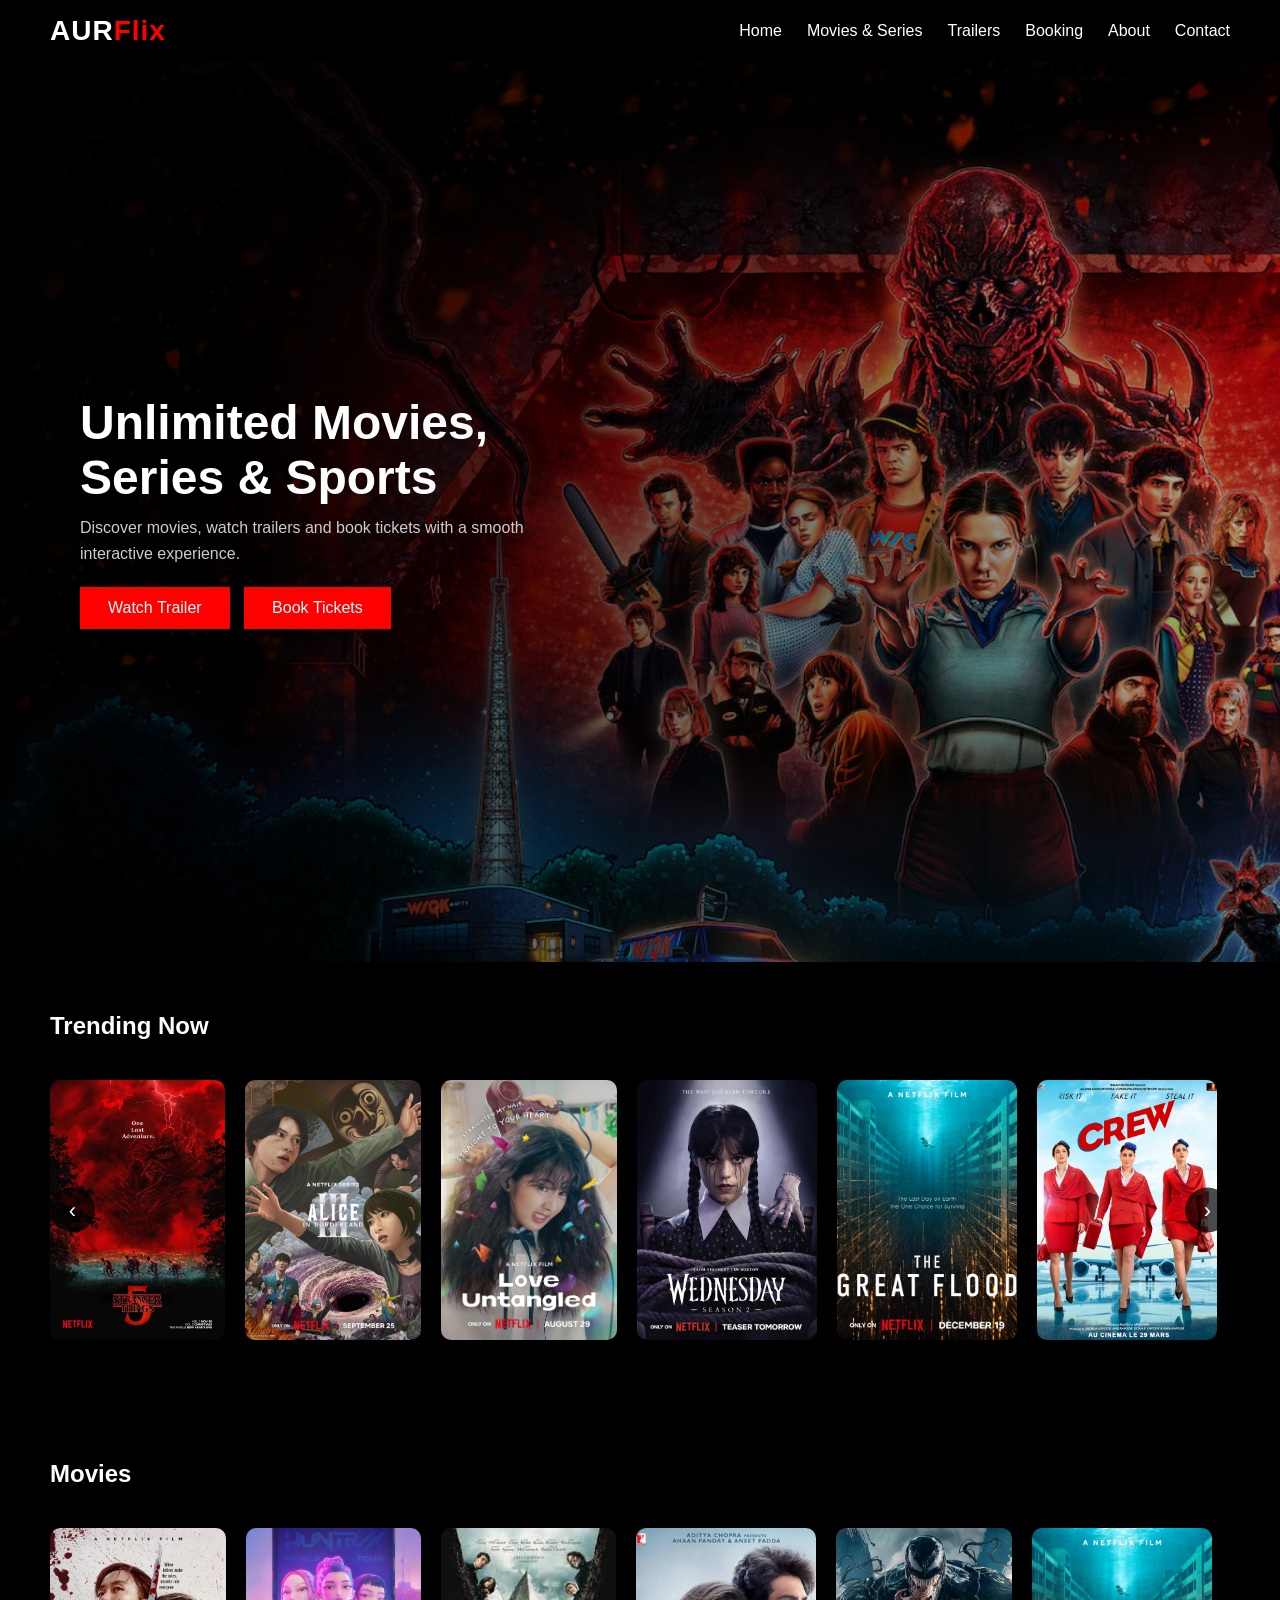
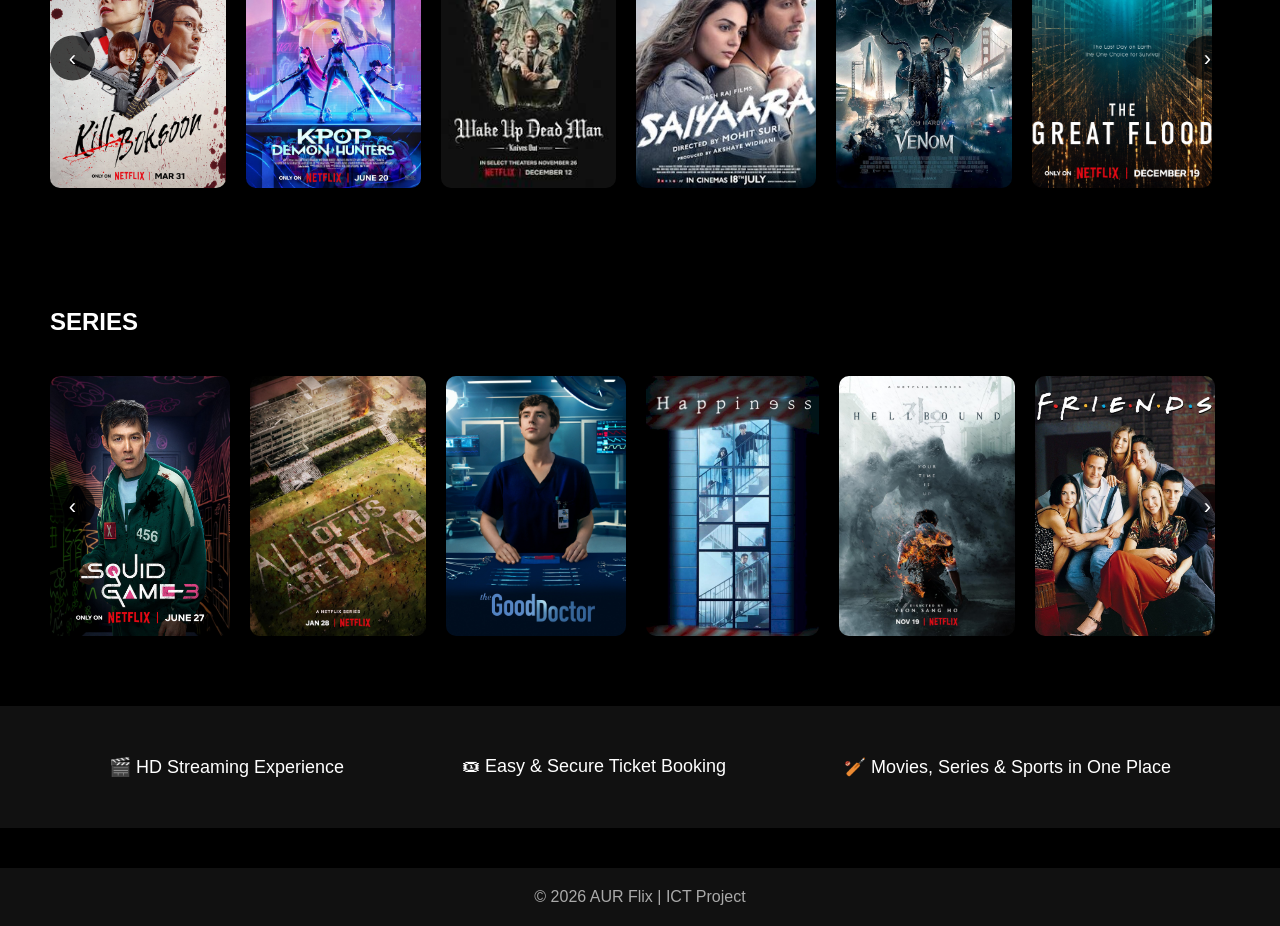
<file: index.html>
<!DOCTYPE html>
<html lang="en">
<head>
  <meta charset="UTF-8">
  <title>AUR Flix</title>
  <link rel="icon" href="images/favicon.png">
  <link rel="stylesheet" href="css/style.css">
</head>

<body>
<!-- NAVBAR -->
<nav>
  <h1 class="logo">AUR<span>Flix</span></h1> 

  <ul>
    <li><a href="index.html">Home</a></li>
    <li><a href="movies.html">Movies & Series</a></li>
    <li><a href="trailers.html">Trailers</a></li>
    <li><a href="booking.html">Booking</a></li>
    <li><a href="about.html">About</a></li>
    <li><a href="contact.html">Contact</a></li>
  </ul>
</nav>

<!-- HERO SECTION -->
<section class="hero">
  <div class="hero-content">
    <h1>Unlimited Movies, Series & Sports</h1>
    <p>
      Discover movies, watch trailers and book tickets with a smooth interactive experience.
    </p>

    <div class="hero-buttons">
      <button onclick="openTrailer()">Watch Trailer</button>
      <button onclick="location.href='booking.html'">Book Tickets</button>
    </div>
  </div>
</section>

<!-- TRAILER POPUP (YOUTUBE) -->
<div id="trailerPopup" class="popup">
  <div class="popup-content">
    <span class="close" onclick="closeTrailer()">×</span>

    <iframe
      src="https://www.youtube.com/embed/b9EkMc79ZSU"
      title="AUR Flix Trailer"
      allow="accelerometer; autoplay; clipboard-write; encrypted-media; gyroscope; picture-in-picture"
      allowfullscreen>
    </iframe>

  </div>
</div>

<!-- TRENDING SECTION -->
<section class="section">
  <h2>Trending Now</h2>

  <div class="movies-wrapper">

    <!-- LEFT ARROW -->
    <button class="arrow left" onclick="scrollRowLeft('trendingRow')">‹</button>

    <!-- MOVIE ROW -->
    <div class="movies" id="trendingRow">
      <img src="images/movie1.jpg" onclick="openDetails('strangerthings')" alt="Stranger Things">
      <img src="images/movie19.jpg" onclick="openDetails('aliceinborderland')" alt="Alice in Borderland">
      <img src="images/movie06.jpg" onclick="openDetails('loveuntangled')" alt="Love Untangled">
      <img src="images/movie5.jpg" onclick="openDetails('wednesday')" alt="Wednesday">
      <img src="images/movie08.jpg" onclick="openDetails('thegreatflood')" alt="The Great Flood">
      <img src="images/movie05.jpg" onclick="openDetails('crew')" alt="Crew">
      <img src="images/movie14.jpg" onclick="openDetails('sweethome')" alt="Sweet Home">
      <img src="images/movie11.jpg" onclick="openDetails('thewagesoffear')" alt="The Wages of Fear">
    </div>

    <!-- RIGHT ARROW -->
    <button class="arrow right" onclick="scrollRowRight('trendingRow')">›</button>

  </div>
</section>

<!-- MOVIES -->
<section class="section">
  <h2>Movies</h2>

  <div class="movies-wrapper">

    <!-- LEFT ARROW -->
    <button class="arrow left" onclick="scrollRowLeft('moviesRow')">‹</button>
    <!-- MOVIE ROW -->
    <div class="movies" id="moviesRow">
      <img src="images/movie07.jpg" onclick="openDetails('killboksoon')" alt="Kill Boksoon">
      <img src="images/movie01.jpg" onclick="openDetails('kpopdemonhunters')" alt="K pop Demon Hunters">
      <img src="images/movie02.jpeg" onclick="openDetails('wakeupdeadman')" alt="Wake up Dead Man">
      <img src="images/movie03.jpg" onclick="openDetails('saiyaara')" alt="Saiyaara">
      <img src="images/movie15.jpg" onclick="openDetails('venom')" alt="Venom">
      <img src="images/movie08.jpg" onclick="openDetails('thegreatflood')" alt="The Great Flood">
      <img src="images/movie20.jpg" onclick="openDetails('manvsbee')" alt="Man Vs Bee">
      <img src="images/movie21.jpg" onclick="openDetails('spiderman')" alt="Spiderman">
    </div>

    <!-- RIGHT ARROW -->
    <button class="arrow right" onclick="scrollRowRight('moviesRow')">›</button>

  </div>
</section>

<!-- SERIES -->
<section class="section">
  <h2>SERIES</h2>

  <div class="movies-wrapper">

    <!-- LEFT ARROW -->
    <button class="arrow left" onclick="scrollRowLeft('seriesRow')">‹</button>

    <!-- MOVIE ROW -->
    <div class="movies" id="seriesRow">
      <img src="images/movie7.jpg" onclick="openDetails('squidgame')" alt="Squid Game">
      <img src="images/movie4.jpg" onclick="openDetails('allofusaredead')" alt="All of us are Dead">
      <img src="images/movie10.jpg" onclick="openDetails('thegooddoctor')" alt="The Good Doctor">
      <img src="images/movie09.jpg" onclick="openDetails('happiness')" alt="Happiness">
      <img src="images/movie17.jpg" onclick="openDetails('hellbound')" alt="Hellbound">
      <img src="images/movie16.jpg" onclick="openDetails('friends')" alt="Friends">
      <img src="images/movie23.jpg" onclick="openDetails('parasyte')" alt="Parasyte">
      <img src="images/movie6 (2).jpg" onclick="openDetails('thekapilsharmashow')" alt="The Kapil Sharma Show">
    </div>

    <!-- RIGHT ARROW -->
    <button class="arrow right" onclick="scrollRowRight('seriesRow')">›</button>

  </div>
</section>


<!-- WHY CHOOSE US -->
<section class="why">
  <div>🎬 HD Streaming Experience</div>
  <div>🎟 Easy & Secure Ticket Booking</div>
  <div>🏏 Movies, Series & Sports in One Place</div>
</section>

<!-- FOOTER -->
<footer>
  © 2026 AUR Flix | ICT Project
</footer>

<!-- JS -->
<script src="script.js/script.js"></script>

</body>
</html>
</file>
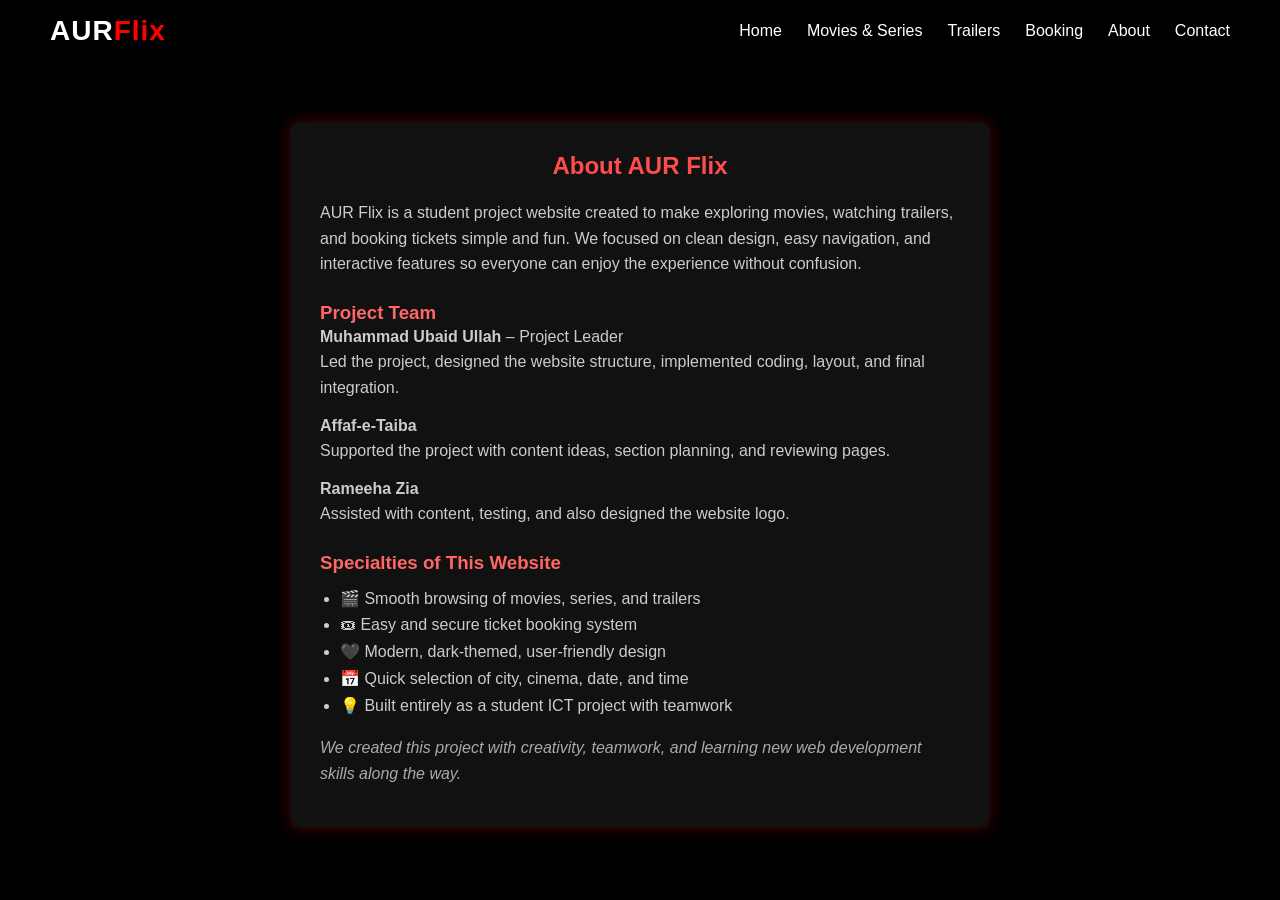
<file: about.html>
<!DOCTYPE html>
<html>
<head>
<title>About</title>
<link rel="icon" href="images/favicon.png">
<link rel="stylesheet" href="css/style.css">
</head>
<body>

<!-- NAVBAR (same as index) -->
<nav>
  <h1 class="logo">AUR<span>Flix</span></h1>
  <ul>
    <li><a href="index.html">Home</a></li>
    <li><a href="movies.html">Movies & Series</a></li>
    <li><a href="trailers.html">Trailers</a></li>
    <li><a href="booking.html" class="active">Booking</a></li>
    <li><a href="about.html">About</a></li>
    <li><a href="contact.html">Contact</a></li>
  </ul>
</nav>

<div class="about-container">
  <h2>About AUR Flix</h2>

  <p>
    AUR Flix is a student project website created to make exploring movies, watching trailers,
    and booking tickets simple and fun. We focused on clean design, easy navigation,
    and interactive features so everyone can enjoy the experience without confusion.
  </p>

  <h3>Project Team</h3>

  <p>
    <strong>Muhammad Ubaid Ullah</strong> – Project Leader  
    <br>
    Led the project, designed the website structure, implemented coding, layout, and final integration.
  </p>

  <p>
    <strong>Affaf-e-Taiba</strong>  
    <br>
    Supported the project with content ideas, section planning, and reviewing pages.
  </p>

  <p>
    <strong>Rameeha Zia</strong>  
    <br>
    Assisted with content, testing, and also designed the website logo.
  </p>

  <h3>Specialties of This Website</h3>
  <ul class="specialties">
    <li>🎬 Smooth browsing of movies, series, and trailers</li>
    <li>🎟 Easy and secure ticket booking system</li>
    <li>🖤 Modern, dark-themed, user-friendly design</li>
    <li>📅 Quick selection of city, cinema, date, and time</li>
    <li>💡 Built entirely as a student ICT project with teamwork</li>
  </ul>

  <p class="about-end">
    We created this project with creativity, teamwork, and learning new web development skills along the way.
  </p>
</div>

</body>
</html>
</file>
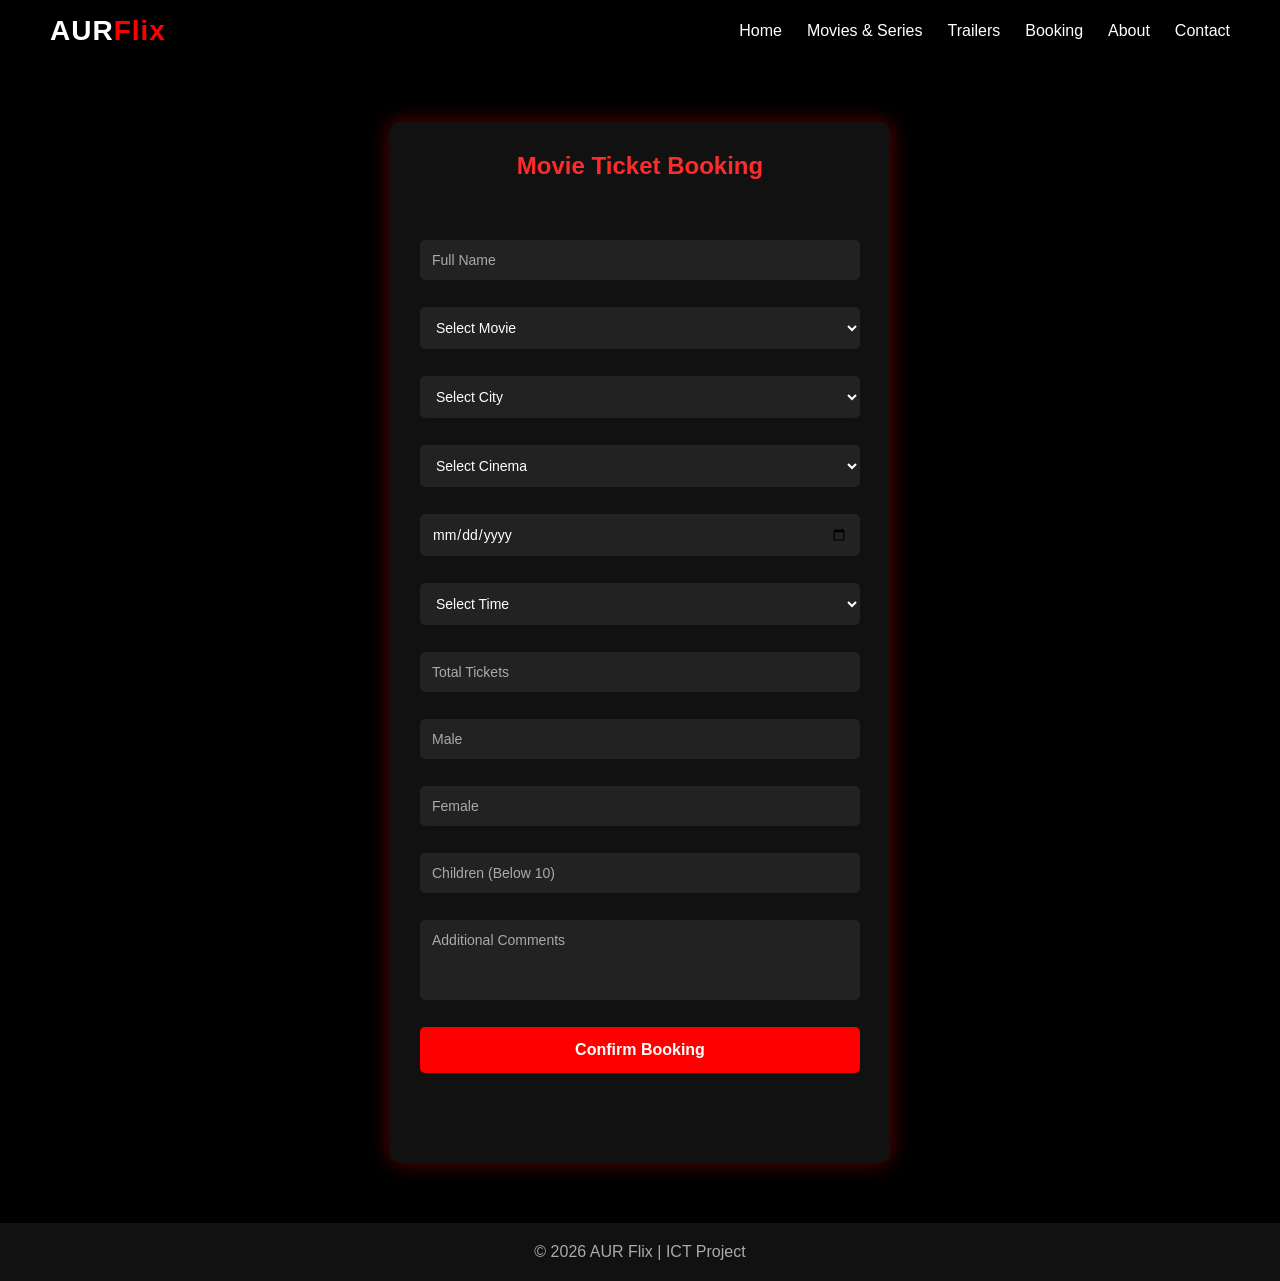
<file: booking.html>
<!DOCTYPE html>
<html lang="en">
<head>
  <meta charset="UTF-8">
  <title>Book Tickets | AUR Flix</title>
  <link rel="icon" href="images/favicon.png">
  <link rel="stylesheet" href="css/style.css">
</head>

<body class="booking-body">

<!-- NAVBAR (same as index) -->
<nav>
  <h1 class="logo">AUR<span>Flix</span></h1>
  <ul>
    <li><a href="index.html">Home</a></li>
    <li><a href="movies.html">Movies & Series</a></li>
    <li><a href="trailers.html">Trailers</a></li>
    <li><a href="booking.html" class="active">Booking</a></li>
    <li><a href="about.html">About</a></li>
    <li><a href="contact.html">Contact</a></li>
  </ul>
</nav>

<!-- BOOKING FORM -->
<div class="booking-container">
  <h2>Movie Ticket Booking</h2>

  <form class="booking-form">

    <input type="text" placeholder="Full Name" required>

    <!-- MOVIE -->
    <select required>
      <option value="">Select Movie</option>
      <option>Stranger Things</option>
      <option>Alice in Borderland</option>
      <option>Wednesday</option>
      <option>Venom</option>
      <option>Spiderman</option>
      <option>Saiyaara</option>
      <option>Kill Boksoon</option>
      <option>Sweet Home</option>
    </select>

    <!-- CITY -->
    <select required>
      <option value="">Select City</option>
      <option>Karachi</option>
      <option>Lahore</option>
      <option>Islamabad</option>
      <option>Rawalpindi</option>
      <option>Faisalabad</option>
    </select>

    <!-- CINEMA -->
    <select required>
      <option value="">Select Cinema</option>
      <option>Cinepax</option>
      <option>Nueplex</option>
      <option>Centaurus Cinema</option>
      <option>Universal Cinema</option>
    </select>

    <!-- DATE & TIME -->
    <input type="date" required>

    <select required>
      <option value="">Select Time</option>
      <option>12:00 PM</option>
      <option>03:00 PM</option>
      <option>06:00 PM</option>
      <option>09:00 PM</option>
    </select>

    <!-- TICKETS -->
    <input type="number" placeholder="Total Tickets" min="1" required>

    <input type="number" placeholder="Male" min="0">
    <input type="number" placeholder="Female" min="0">
    <input type="number" placeholder="Children (Below 10)" min="0">

    <!-- COMMENTS -->
    <textarea placeholder="Additional Comments"></textarea>

    <button type="submit">Confirm Booking</button>

  </form>
</div>

<footer>
  © 2026 AUR Flix | ICT Project
</footer>

</body>
</html>
</file>
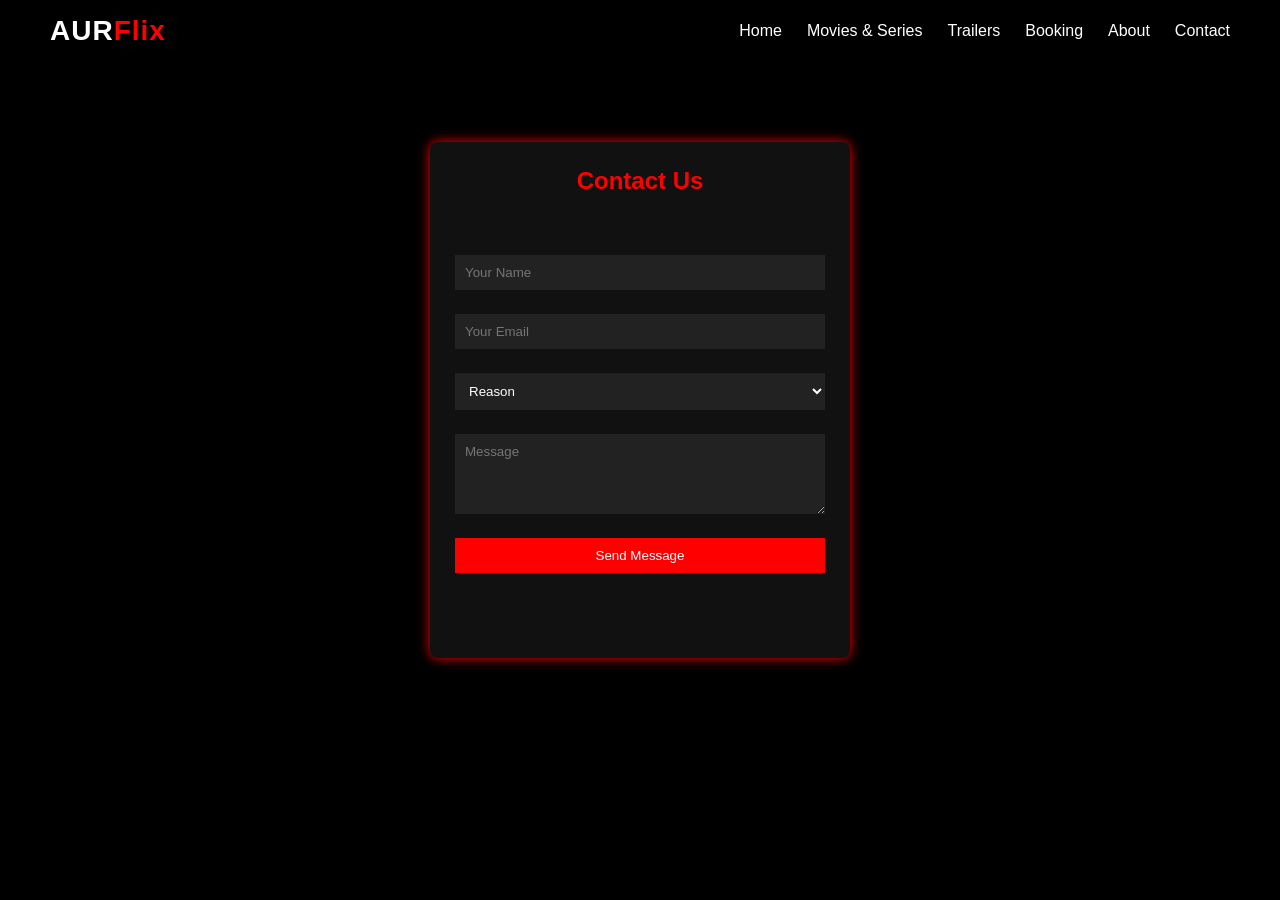
<file: contact.html>
<!DOCTYPE html>
<html>
<head>
  <title>Contact Us</title>
  <link rel="icon" href="images/favicon.png">
  <link rel="stylesheet" href="css/style.css">
</head>

<body class="contact-body">

    <!-- NAVBAR (same as index) -->
<nav>
  <h1 class="logo">AUR<span>Flix</span></h1>
  <ul>
    <li><a href="index.html">Home</a></li>
    <li><a href="movies.html">Movies & Series</a></li>
    <li><a href="trailers.html">Trailers</a></li>
    <li><a href="booking.html" class="active">Booking</a></li>
    <li><a href="about.html">About</a></li>
    <li><a href="contact.html">Contact</a></li>
  </ul>
</nav>

<div class="contact-container">
  <h2>Contact Us</h2>

  <form class="contact-form">
    <input type="text" placeholder="Your Name" required>

    <input type="email" placeholder="Your Email" required>

    <select required>
      <option value="">Reason</option>
      <option>Booking Issue</option>
      <option>Feedback</option>
      <option>Other</option>
    </select>

    <textarea placeholder="Message" required></textarea>

    <button type="submit">Send Message</button>
  </form>
</div>

</body>
</html>
</file>
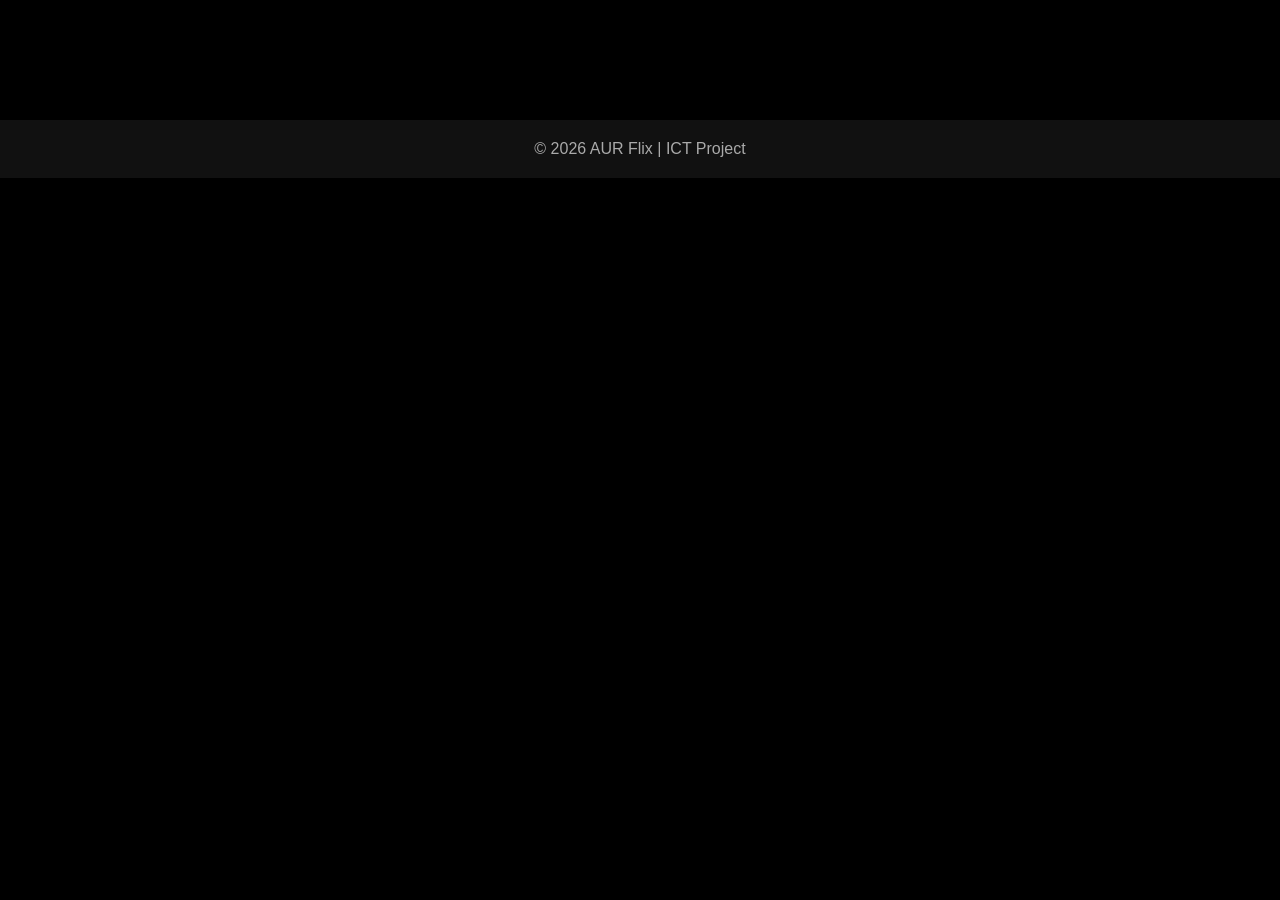
<file: details.html>
<!DOCTYPE html>
<html lang="en">
<head>
  <meta charset="UTF-8">
  <title>Movies & Series</title>
  
  <!-- ✅ CORRECT CSS PATH -->
   <link rel="icon" href="images/favicon.png">
  <link rel="stylesheet" href="css/style.css">
</head>

<body>

<section class="section details" id="detailsSection">
  <!-- Content will load here -->
</section>

<script>
const data = {
  strangerthings: {
    title: "Stranger Things",
    image: "images/a1.jpg",
    desc: "A group of young friends in 1980s Indiana uncover supernatural mysteries and secret government experiments when one of their own mysteriously disappears. Their search leads them to a parallel dimension called the Upside Down, filled with terrifying creatures and dark forces. As they battle monsters and uncover conspiracies, they discover that their small town holds dangers far beyond imagination.",
    seasons: "5 Seasons Available",
    trailer: "https://www.youtube.com/embed/AfQ13jsLDms"
  },

  aliceinborderland: {
    title: "Alice in Borderland",
    image: "images/a2.jpg",
    desc: "A gamer and his friends find themselves in a deserted Tokyo where they must compete in dangerous games to survive. Each game tests their physical and mental limits, with failure meaning instant death. As they search for answers about this mysterious world, they uncover dark secrets about the deadly competition.",
    seasons: "3 Seasons Available",
    trailer: "https://www.youtube.com/embed/_8p6YkEPVco"
  },

  loveuntangled: {
    title: "Love Untangled",
    image: "images/a3.jpg",
    desc: "A nostalgic Korean romance set in 1998 where high school students navigate first love, friendship, and the complexities of youth. The series follows teenagers as they experience the bittersweet emotions of growing up during a simpler time. Through heartfelt connections and youthful challenges, they discover what it means to truly care for someone.",
    seasons: "1 Season Available",
    trailer: "https://www.youtube.com/embed/0HwDE0HXbqc"
  },

  wednesday: {
    title: "Wednesday",
    image: "images/a4.jpg",
    desc: "Wednesday Addams attends Nevermore Academy, a school for outcasts, where she attempts to master her emerging psychic abilities. While navigating new friendships and rivalries, she investigates a mysterious monster terrorizing the town. She also uncovers dark secrets connected to her parents' past and a sinister conspiracy.",
    seasons: "2 Seasons Available",
    trailer: "https://www.youtube.com/embed/03u4xyj0TH4"
  },

  thegreatflood: {
    title: "The Great Flood",
    image: "images/a5.jpg",
    desc: "A catastrophic flooding disaster strikes, forcing people to fight for survival as water levels rise rapidly. Families and strangers must work together to escape the deadly deluge and reach higher ground. Amidst the chaos, they face difficult choices between saving themselves and helping others.",
    seasons: "1 Movie Available",
    trailer: "https://www.youtube.com/embed/ErWfGyLp5h8"
  },

  crew: {
    title: "Crew",
    image: "images/a6.jpg",
    desc: "Three ambitious air hostesses working for a failing airline find themselves caught in a financial crisis. When they discover a way to make quick money through a risky gold smuggling scheme, they take the opportunity. Their adventure turns into a wild ride filled with comedy, danger, and unexpected challenges.",
    seasons: "1 Movie Available",
    trailer: "https://www.youtube.com/embed/LH6sHR86t-M"
  },

  sweethome: {
    title: "Sweet Home",
    image: "images/a7.jpg",
    desc: "A reclusive high school student and his apartment building neighbors must survive as humans begin transforming into monsters. Each person's transformation is tied to their deepest desires and personal demons. Together, they fight to stay human while battling terrifying creatures and their own inner darkness.",
    seasons: "3 Seasons Available",
    trailer: "https://www.youtube.com/embed/vFg5YGAORhU"
  },

  thewagesoffear: {
    title: "The Wages of Fear",
    image: "images/a8.jpg",
    desc: "Desperate men in a remote location are offered a fortune to transport highly volatile nitroglycerin across treacherous terrain. Every bump and turn could trigger a deadly explosion as they navigate dangerous roads and extreme conditions. Tension mounts as greed, fear, and survival instincts clash during their perilous journey.",
    seasons: "1 Movie Available",
    trailer: "https://www.youtube.com/embed/9SX-jF6dTPU"
  },

    killboksoon: {
    title: "Kill Boksoon",
    image: "images/a9.jpg",
    desc: "A legendary assassin and single mother struggles to balance her dangerous profession with raising her teenage daughter. When her contract with her crime syndicate comes up for renewal, she faces an impossible choice between her career and family. As tensions escalate, she must confront enemies both professional and personal in a deadly showdown.",
    seasons: "1 Movie Available",
    trailer: "https://www.youtube.com/embed/70e5RjgkHjU"
  },

  kpopdemonhunters: {
    title: "K pop Demon Hunters",
    image: "images/a10.jpg",
    desc: "A K-pop girl group discovers they are actually demon hunters destined to protect the world from supernatural threats. Balancing their celebrity lives with secret battles against evil forces, they must master their powers while maintaining their pop star image. Music becomes their weapon as they fight demons and navigate the pressures of fame.",
    seasons: "1 Movie Available",
    trailer: "https://www.youtube.com/embed/3JTVQTk36R8"
  },

  wakeupdeadman: {
    title: "Wake up Dead Man",
    image: "images/a11.jpg",
    desc: "Detective Benoit Blanc returns for another twisted murder mystery filled with eccentric suspects and hidden motives. As he unravels clues and navigates a web of lies, unexpected revelations emerge about the victim's death. With his signature Southern charm and brilliant deduction, Blanc pieces together the truth in this latest whodunit adventure.",
    seasons: "1 Movie Available",
    trailer: "https://www.youtube.com/embed/0hc8yz5-d5Y"
  },

  saiyaara: {
    title: "Saaiyara",
    image: "images/a12.jpg",
    desc: "A passionate love story unfolds between two individuals from different backgrounds who are drawn together by fate. As their romance deepens, they must overcome societal expectations and personal challenges that threaten to tear them apart. Their journey tests the strength of their bond and their willingness to fight for love against all odds.",
    seasons: "1 Movie Available",
    trailer: "https://www.youtube.com/embed/GagxSlo253M"
  },

  venom: {
    title: "Venom",
    image: "images/a13.jpg",
    desc: "Eddie Brock and his alien symbiote Venom face their most dangerous threat yet as they become targets of both their own worlds. On the run and hunted by enemies, they must make devastating choices that will test their partnership. In this final chapter, Eddie and Venom confront their destiny in an epic battle for survival.",
    seasons: "1 Movie Available",
    trailer: "https://www.youtube.com/embed/u9Mv98Gr5pY"
  },

  thegreatflood: {
    title: "The Great Flood",
    image: "images/a5.jpg",
    desc: "A catastrophic flooding disaster strikes, forcing people to fight for survival as water levels rise rapidly. Families and strangers must work together to escape the deadly deluge and reach higher ground. Amidst the chaos, they face difficult choices between saving themselves and helping others.",
    seasons: "1 Movie Available",
    trailer: "https://www.youtube.com/embed/ErWfGyLp5h8"
  },

  manvsbee: {
    title: "Man Vs Bee",
    image: "images/a14.jpg",
    desc: "A bumbling housesitter is tasked with looking after a luxurious mansion, but his simple job turns into absolute chaos when a bee enters the home. His increasingly desperate and destructive attempts to get rid of the bee result in catastrophic damage to the expensive property. What starts as a minor annoyance escalates into an all-out war between man and insect.",
    seasons: "1 Movie Available",
    trailer: "https://www.youtube.com/embed/YQ1vN_91KO0"
  },

  spiderman: {
    title: "Spiderman",
    image: "images/a15.jpg",
    desc: "Peter Parker's identity as Spider-Man is revealed to the world, destroying his normal life and putting his loved ones at risk. Seeking help from Doctor Strange to reverse this, a spell goes wrong and pulls villains from across the multiverse into his world. Peter must face iconic foes while making heartbreaking sacrifices to save reality and learn what it truly means to be a hero.",
    seasons: "1 Movie Available",
    trailer: "https://www.youtube.com/embed/JfVOs4VSpmA"
  },

  squidgame: {
    title: "Squid Game",
    image: "images/a16.jpg",
    desc: "Hundreds of desperate, debt-ridden people accept a mysterious invitation to compete in children's games for a massive cash prize. As the deadly competition unfolds, they realize that losing means death, and only one person can survive to claim the fortune. Faced with moral dilemmas and brutal eliminations, players must decide how far they'll go to win.",
    seasons: "3 Seasons Available",
    trailer: "https://www.youtube.com/embed/zgGTVaG2UiQ"
  },

  allofusaredead: {
    title: "All of us are Dead",
    image: "images/a17.jpg",
    desc: "A zombie virus outbreak traps students inside their high school as infected classmates turn into bloodthirsty monsters. The survivors must navigate the chaos, fighting for their lives while dealing with betrayal, sacrifice, and impossible choices. As they struggle to escape, they uncover the dark origins of the virus while the outside world descends into apocalyptic madness.",
    seasons: "1 Season Available",
    trailer: "https://www.youtube.com/embed/IN5TD4VRcSM"
  },

  thegooddoctor: {
    title: "The Good Doctor",
    image: "images/a18.jpg",
    desc: "A young surgical resident with autism and savant syndrome joins a prestigious hospital's surgical unit. Despite facing skepticism and prejudice from colleagues, his extraordinary medical brilliance and unique perspective save lives in remarkable ways. Through challenging cases and personal growth, he proves that being different can be his greatest strength in medicine.",
    seasons: "7 Seasons Available",
    trailer: "https://www.youtube.com/embed/XD6Vp0mhkNs"
  },

  happiness: {
    title: "Happiness",
    image: "images/a19.jpg",
    desc: "A new infectious disease turns people into bloodthirsty monsters, and residents of a high-rise apartment building find themselves quarantined inside. As the virus spreads and supplies dwindle, neighbors turn against each other, revealing humanity's dark side during crisis. A detective and his fake-marriage partner must survive the outbreak while battling both infected residents and human greed.",
    seasons: "1 Season Available",
    trailer: "https://www.youtube.com/embed/gqhUlldiLEo"
  },

  hellbound: {
    title: "Hellbound",
    image: "images/a20.jpg",
    desc: "Supernatural beings suddenly appear to condemn people to hell, dragging them away in brutal public executions at predetermined times. As society descends into chaos and fear, a mysterious religious cult rises to power claiming divine justice is at work. A detective, a lawyer, and others seek the truth behind these horrifying phenomena while questioning faith, morality, and human nature.",
    seasons: "2 Seasons Available",
    trailer: "https://www.youtube.com/embed/fqM-DRcCNbM"
  },

  friends: {
    title: "Friends",
    image: "images/a21.jpg",
    desc: "Six friends navigate life, love, and careers in New York City while supporting each other through every triumph and disaster. From Monica's apartment, they share endless laughs, romantic entanglements, and unforgettable moments that define their twenties and thirties. Through breakups, marriages, career changes, and new beginnings, their unbreakable bond proves that friends can become family.",
    seasons: "10 Seasons Available",
    trailer: "https://www.youtube.com/embed/RasWhgd4vao"
  },

  parasyte: {
    title: "Parasyte",
    image: "images/a22.jpg",
    desc: "Alien parasites invade Earth, taking over human hosts to create deadly human-monster hybrids. When a young woman becomes infected but manages to coexist with her parasite, she finds herself caught between humanity and the alien threat. As a special task force hunts the parasites, she must navigate a dangerous grey area where survival means choosing sides in an escalating war.",
    seasons: "1 Season Available",
    trailer: "https://www.youtube.com/embed/maIGHqJB6aQ"
  },

  thekapilsharmashow: {
    title: "The Kapil Sharma Show",
    image: "images/a23.jpg",
    desc: "India's beloved comedian Kapil Sharma hosts a hilarious variety show featuring celebrity guests, comedy sketches, and entertaining conversations. With his talented ensemble cast creating memorable characters, the show delivers non-stop laughter through witty banter and playful roasting of Bollywood stars. Each episode blends comedy, music, and heartwarming moments as guests promote their latest projects while having fun.",
    seasons: "2 Seasons Available",
    trailer: "https://www.youtube.com/embed/bftjfqS3v6k"
  }
};

const params = new URLSearchParams(window.location.search);
const show = params.get("show");
const content = data[show];

if (content) {
  document.getElementById("detailsSection").innerHTML = `
    <img src="${content.image}">
    <div class="details-info">
      <h2>${content.title}</h2>
      <p>${content.desc}</p>

      <div class="details-buttons">
        <button onclick="alert('${content.seasons}')">
          Seasons
        </button>

        <button onclick="window.location.href='booking.html'">
          Book Tickets
        </button>
      </div>

      <iframe
        src="${content.trailer}"
        allowfullscreen>
      </iframe>
    </div>
  `;
}
</script>

<footer>
  © 2026 AUR Flix | ICT Project
</footer>

</body>
</html>
</file>
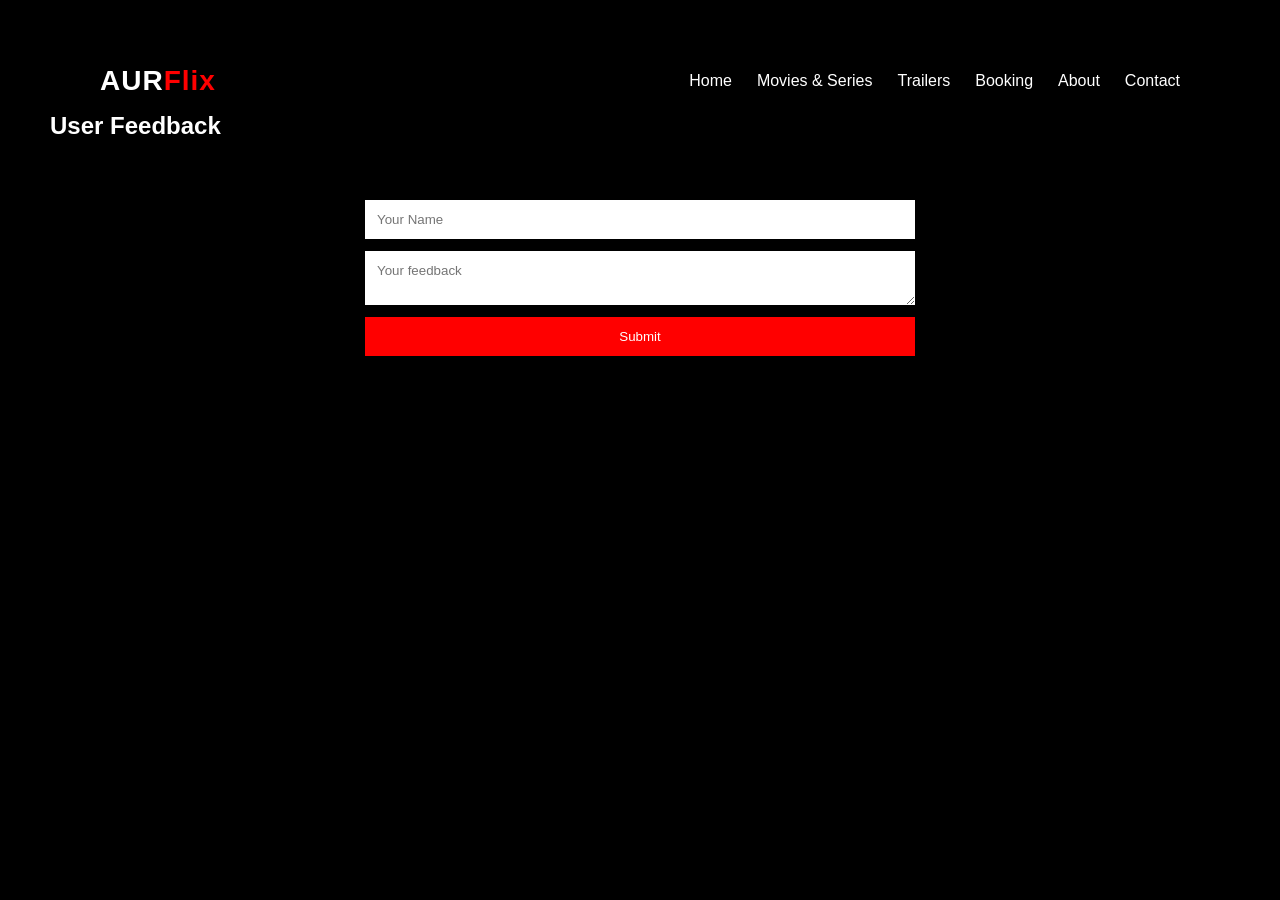
<file: feedback.html>
<!DOCTYPE html>
<html>
<head>
<title>Feedback</title>
<link rel="icon" href="images/favicon.png">
<link rel="stylesheet" href="css/style.css">
</head>
<body>

<section class="section">
    <!-- NAVBAR (same as index) -->
<nav>
  <h1 class="logo">AUR<span>Flix</span></h1>
  <ul>
    <li><a href="index.html">Home</a></li>
    <li><a href="movies.html">Movies & Series</a></li>
    <li><a href="trailers.html">Trailers</a></li>
    <li><a href="booking.html" class="active">Booking</a></li>
    <li><a href="about.html">About</a></li>
    <li><a href="contact.html">Contact</a></li>
  </ul>
</nav>
<h2>User Feedback</h2>
<form>
<input type="text" placeholder="Your Name">
<textarea placeholder="Your feedback"></textarea>
<button>Submit</button>
</form>
</section>

</body>
</html>
</file>
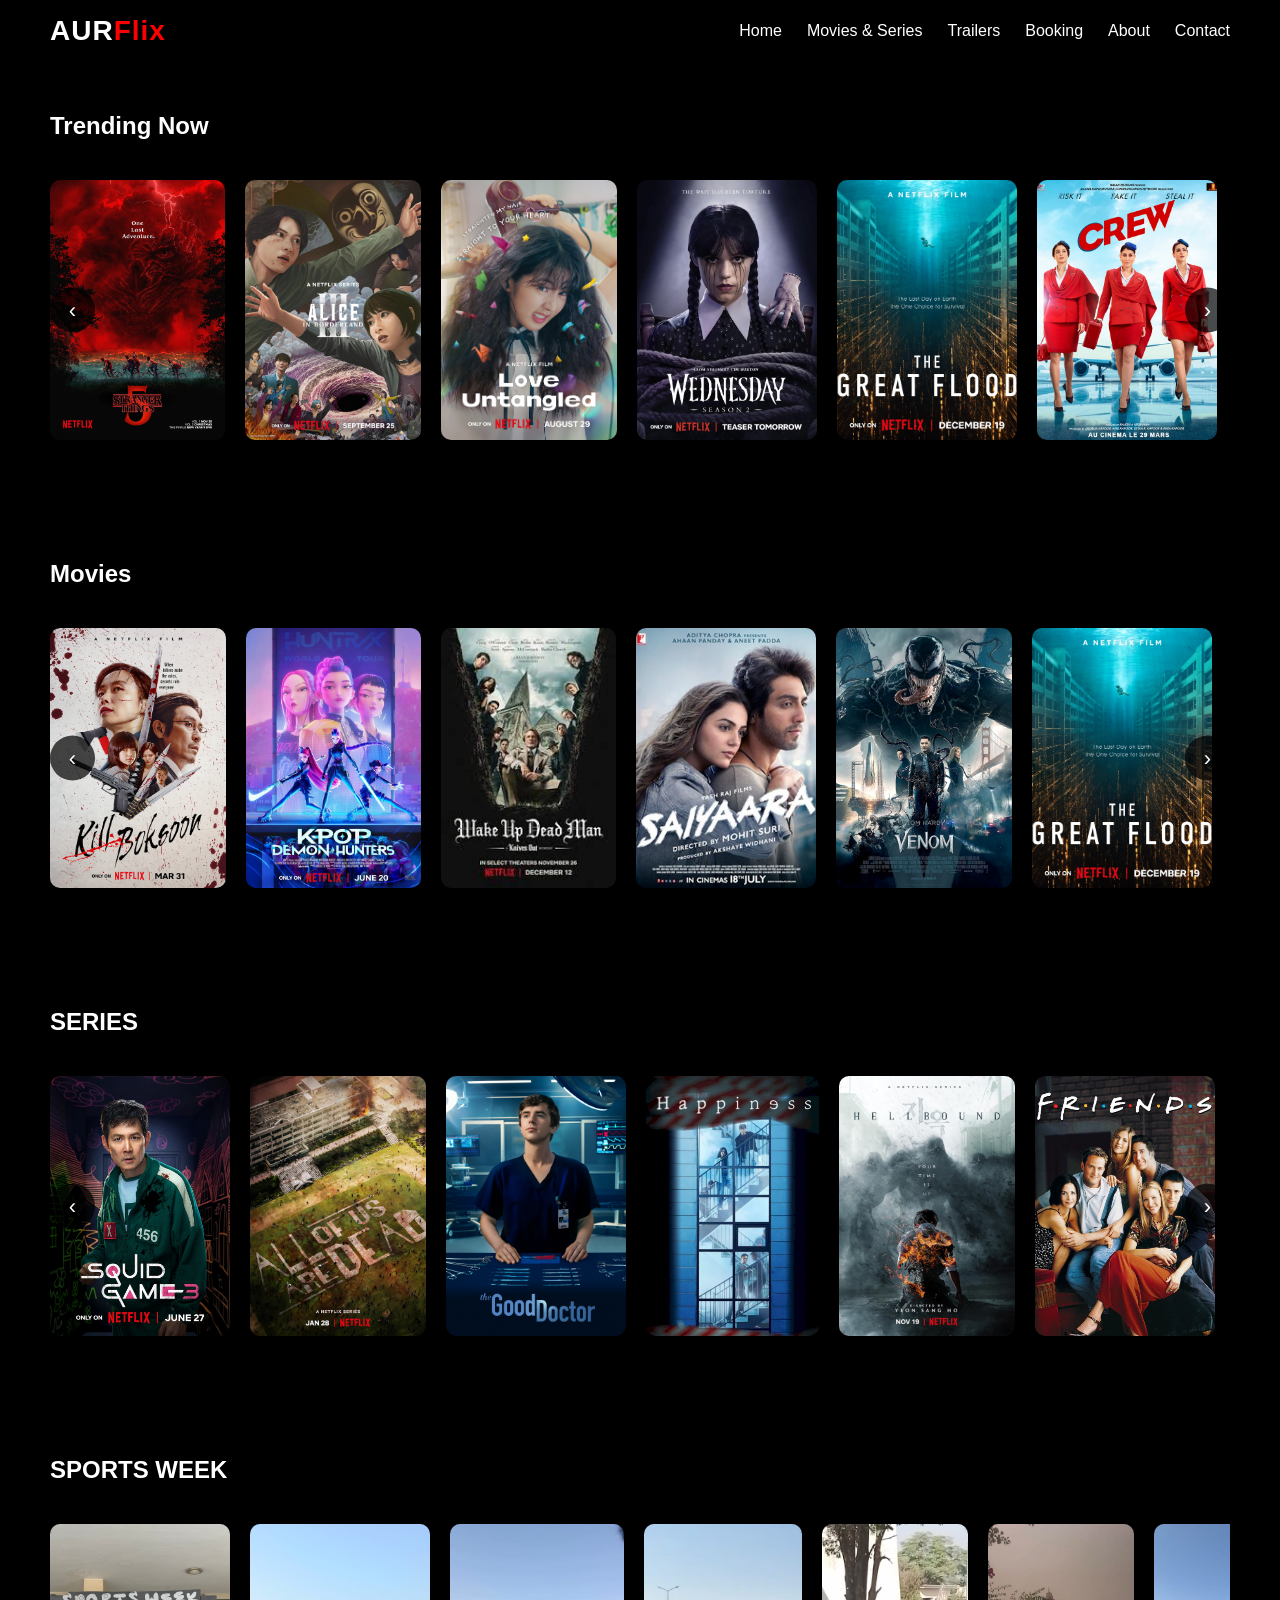
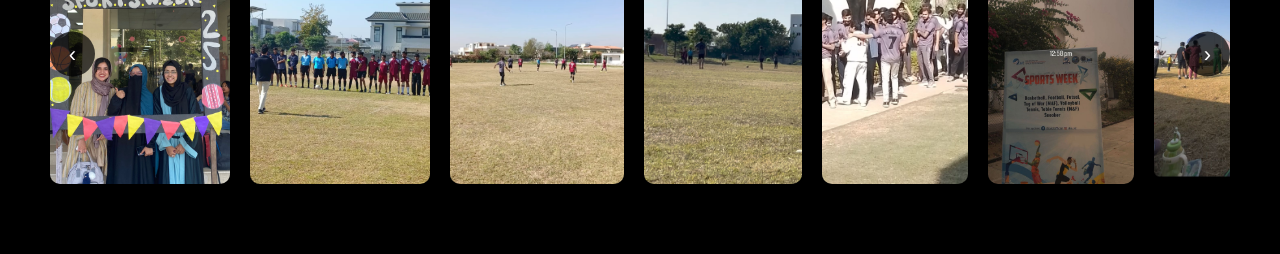
<file: movies.html>
<!DOCTYPE html>
<html lang="en">
<head>
  <meta charset="UTF-8">
  <title>Movies & Series | AUR Flix</title>
  <link rel="icon" href="images/favicon.png">
  <link rel="stylesheet" href="css/style.css">
</head>
<body>

<!-- NAVBAR (same as index) -->
<nav>
  <h1 class="logo">AUR<span>Flix</span></h1>
  <ul>
    <li><a href="index.html">Home</a></li>
    <li><a href="movies.html">Movies & Series</a></li>
    <li><a href="trailers.html">Trailers</a></li>
    <li><a href="booking.html" class="active">Booking</a></li>
    <li><a href="about.html">About</a></li>
    <li><a href="contact.html">Contact</a></li>
  </ul>
</nav>

<!-- TRENDING -->
<section class="section">
  <h2>Trending Now</h2>

  <div class="movies-wrapper">

    <!-- LEFT ARROW -->
    <button class="arrow left" onclick="scrollRowLeft('trendingRow')">‹</button>

    <!-- MOVIE ROW -->
    <div class="movies" id="trendingRow">
    <img src="images/movie1.jpg" onclick="openDetails('strangerthings')" alt="Stranger Things">
    <img src="images/movie19.jpg" onclick="openDetails('aliceinborderland')" alt="Alice in Borderland">
    <img src="images/movie06.jpg" onclick="openDetails('loveuntangled')" alt="Love Untangled">
    <img src="images/movie5.jpg" onclick="openDetails('wednesday')" alt="Wednesday">
    <img src="images/movie08.jpg" onclick="openDetails('thegreatflood')" alt="The Great Flood">
    <img src="images/movie05.jpg" onclick="openDetails('crew')" alt="Crew">
    <img src="images/movie14.jpg" onclick="openDetails('sweethome')" alt="Sweet Home">
    <img src="images/movie11.jpg" onclick="openDetails('thewagesoffear')" alt="The Wages of Fear">

    <!-- RIGHT ARROW -->
    <button class="arrow right" onclick="scrollRowRight('trendingRow')">›</button>
  </div>
</section>

<!-- MOVIES -->
<section class="section">
  <h2>Movies</h2>

  <div class="movies-wrapper">

    <!-- LEFT ARROW -->
    <button class="arrow left" onclick="scrollRowLeft('moviesRow')">‹</button>
    <!-- MOVIE ROW -->
    <div class="movies" id="moviesRow">
      <img src="images/movie07.jpg" onclick="openDetails('killboksoon')" alt="Kill Boksoon">
      <img src="images/movie01.jpg" onclick="openDetails('kpopdemonhunters')" alt="K pop Demon Hunters">
      <img src="images/movie02.jpeg" onclick="openDetails('wakeupdeadman')" alt="Wake up Dead Man">
      <img src="images/movie03.jpg" onclick="openDetails('saiyaara')" alt="Saiyaara">
      <img src="images/movie15.jpg" onclick="openDetails('venom')" alt="Venom">
      <img src="images/movie08.jpg" onclick="openDetails('thegreatflood')" alt="The Great Flood">
      <img src="images/movie20.jpg" onclick="openDetails('manvsbee')" alt="Man Vs Bee">
      <img src="images/movie21.jpg" onclick="openDetails('spiderman')" alt="Spiderman">
    </div>

    <!-- RIGHT ARROW -->
    <button class="arrow right" onclick="scrollRowRight('moviesRow')">›</button>

  </div>
</section>

<!-- SERIES -->
<section class="section">
  <h2>SERIES</h2>

  <div class="movies-wrapper">

    <!-- LEFT ARROW -->
    <button class="arrow left" onclick="scrollRowLeft('seriesRow')">‹</button>

    <!-- MOVIE ROW -->
    <div class="movies" id="seriesRow">
      <img src="images/movie7.jpg" onclick="openDetails('squidgame')" alt="Squid Game">
      <img src="images/movie4.jpg" onclick="openDetails('allofusaredead')" alt="All of us are Dead">
      <img src="images/movie10.jpg" onclick="openDetails('thegooddoctor')" alt="The Good Doctor">
      <img src="images/movie09.jpg" onclick="openDetails('happiness')" alt="Happiness">
      <img src="images/movie17.jpg" onclick="openDetails('hellbound')" alt="Hellbound">
      <img src="images/movie16.jpg" onclick="openDetails('friends')" alt="Friends">
      <img src="images/movie23.jpg" onclick="openDetails('parasyte')" alt="Parasyte">
      <img src="images/movie6 (2).jpg" onclick="openDetails('thekapilsharmashow')" alt="The Kapil Sharma Show">
    </div>

    <!-- RIGHT ARROW -->
    <button class="arrow right" onclick="scrollRowRight('seriesRow')">›</button>

  </div>
</section>

<!-- SPORTS WEEK -->
<section class="section">
  <h2>SPORTS WEEK</h2>

  <div class="movies-wrapper">

    <!-- LEFT ARROW -->
    <button class="arrow left" onclick="scrollRowLeft('sportsRow')">‹</button>

    <!-- SPORT ROW -->
    <div class="movies" id="sportsRow">
      <img src="images/b10.jpeg" >
      <img src="images/b2.jpeg" >
      <img src="images/b3.jpeg" >
      <img src="images/b4.jpeg" >
      <img src="images/b9.jpeg" >
      <img src="images/b6.jpeg" >
      <img src="images/b7.jpeg" >
      <img src="images/b8.jpeg" >
      <img src="images/b5.jpeg" >
      <img src="images/b11.jpeg" >
    </div>

    <!-- RIGHT ARROW -->
    <button class="arrow right" onclick="scrollRowRight('sportsRow')">›</button>

  </div>
</section>
<script src="script.js/script.js"></script>
</body>
</html>
</file>
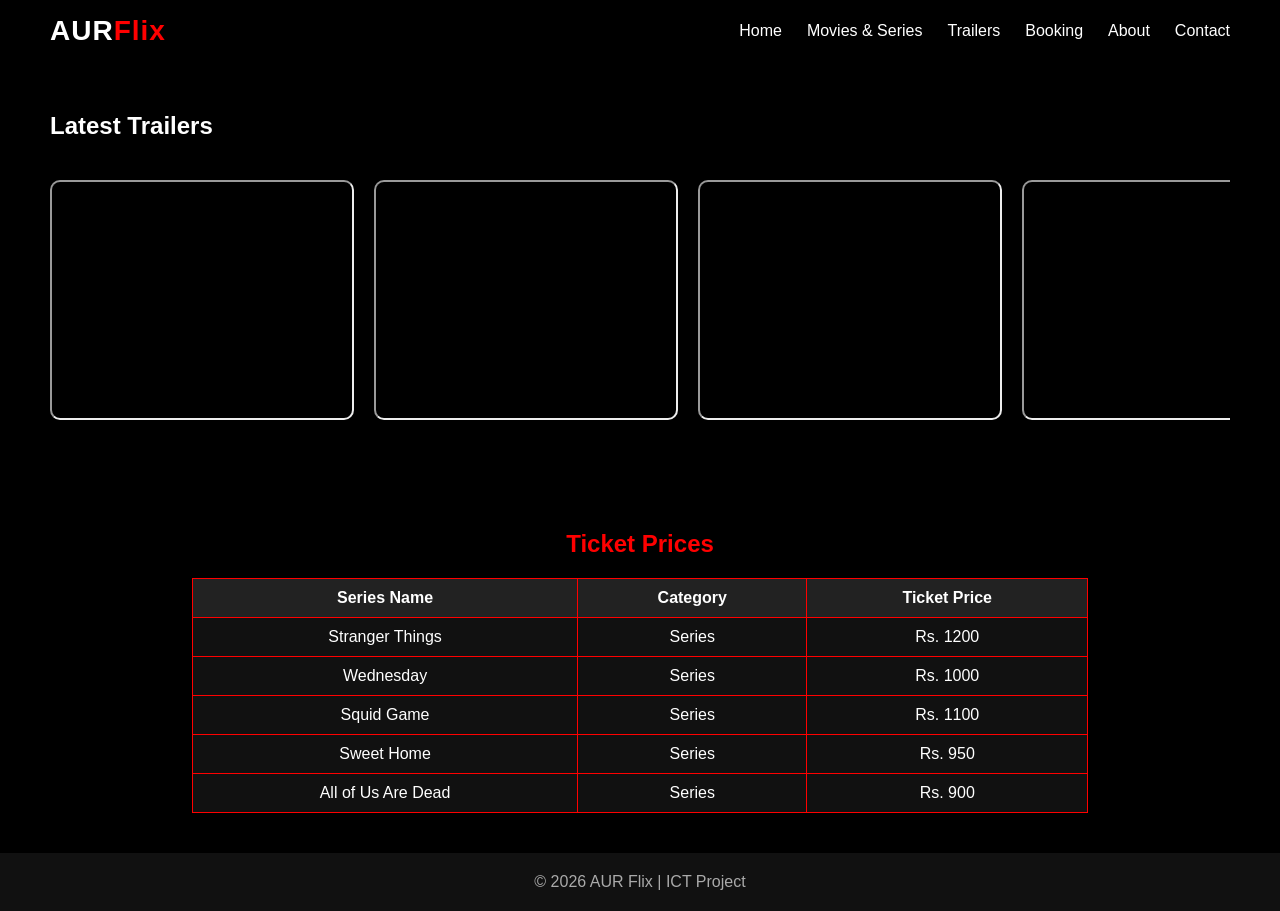
<file: trailers.html>
<!DOCTYPE html>
<html lang="en">
<head>
  <meta charset="UTF-8">
  <title>Trailers | AUR Flix</title>

  <!-- CORRECT CSS PATH -->
  <link rel="icon" href="images/favicon.png">
  <link rel="stylesheet" href="css/style.css">
</head>

<body>

<!-- NAVBAR (same as index) -->
<nav>
  <h1 class="logo">AUR<span>Flix</span></h1>
  <ul>
    <li><a href="index.html">Home</a></li>
    <li><a href="movies.html">Movies & Series</a></li>
    <li><a href="trailers.html">Trailers</a></li>
    <li><a href="booking.html" class="active">Booking</a></li>
    <li><a href="about.html">About</a></li>
    <li><a href="contact.html">Contact</a></li>
  </ul>
</nav>

<!-- PAGE CONTENT -->
<section class="section">
  <h2>Latest Trailers</h2>

  <div class="movies">
    <iframe
      src="https://www.youtube.com/embed/AfQ13jsLDms"
      title="Stranger Things Trailer"
      allowfullscreen>
    </iframe>

    <iframe
      src="https://www.youtube.com/embed/03u4xyj0TH4"
      title="Wednesday Trailer"
      allowfullscreen>
    </iframe>

    <iframe
      src="https://www.youtube.com/embed/zgGTVaG2UiQ"
      title="Squid Game Trailer"
      allowfullscreen>
    </iframe>

    <iframe
      src="https://www.youtube.com/embed/vFg5YGAORhU"
      title="Sweet Home Trailer"
      allowfullscreen>
    </iframe>

  </div>
</section>
<h2 class="price-title">Ticket Prices</h2>

<table class="price-table">
  <tr>
    <th>Series Name</th>
    <th>Category</th>
    <th>Ticket Price</th>
  </tr>

  <tr>
    <td>Stranger Things</td>
    <td>Series</td>
    <td>Rs. 1200</td>
  </tr>

  <tr>
    <td>Wednesday</td>
    <td>Series</td>
    <td>Rs. 1000</td>
  </tr>

  <tr>
    <td>Squid Game</td>
    <td>Series</td>
    <td>Rs. 1100</td>
  </tr>

  <tr>
    <td>Sweet Home</td>
    <td>Series</td>
    <td>Rs. 950</td>
  </tr>

  <tr>
    <td>All of Us Are Dead</td>
    <td>Series</td>
    <td>Rs. 900</td>
  </tr>
</table>

<footer>
  © 2026 AUR Flix | ICT Project
</footer>

</body>
</html>
</file>
<file: css/style.css>
* {
    margin: 0;
    padding: 0;
    box-sizing: border-box;
    font-family: Arial, Helvetica, sans-serif;
}

body {
    background-color: #000;
    color: #fff;
  overflow-x: hidden;
}

/* ================= NAVBAR ================= */
nav {
    display: flex;
    justify-content: space-between;
    align-items: center;
    padding: 15px 50px;
    background: #000;
    position: sticky;
    top: 0;
    z-index: 100;
}
.logo {
    font-size: 28px;
    font-weight: bold;
    color: white;
    letter-spacing: 1px;
}

.logo span {
    color: red;
}

nav img.logo {
    height: 42px;
}

nav ul {
    list-style: none;
    display: flex;
    gap: 25px;
}

nav ul li a {
    color: white;
    text-decoration: none;
    font-weight: 500;
    transition: color 0.3s;
}

nav ul li a:hover {
    color: red;
}

/* ================= HERO SECTION ================= */
.hero {
    height: 100vh;
    background:
      linear-gradient(to right, rgba(0,0,0,0.85), rgba(0,0,0,0.25)),
      url("../images/hero.jpg") center / cover no-repeat;
    display: flex;
    align-items: center;
    padding-left: 80px;
}


.hero-content {
    max-width: 520px;
    animation: fadeIn 1.8s ease;
}

.hero h1 {
    font-size: 48px;
    margin-bottom: 10px;
}

.hero p {
    margin-bottom: 20px;
    line-height: 1.6;
    color: #ccc;
}

.hero-buttons button {
    padding: 12px 28px;
    margin-right: 10px;
    background: red;
    border: none;
    color: white;
    font-size: 16px;
    cursor: pointer;
    transition: background 0.3s, transform 0.3s;
}

.hero-buttons button:hover {
    background: darkred;
    transform: scale(1.05);
}

/* ================= POPUP (TRAILER) ================= */
.popup {
    display: none;
    position: fixed;
    inset: 0;
    background: rgba(0,0,0,0.85);
    justify-content: center;
    align-items: center;
    z-index: 200;
}

.popup-content {
    width: 70%;
    max-width: 900px;
    background: #000;
    padding: 20px;
    border-radius: 10px;
    animation: fadeIn 0.8s ease;
}

.popup iframe {
    width: 100%;
    height: 420px;
}

.close {
    color: white;
    font-size: 30px;
    cursor: pointer;
    float: right;
}

/* ================= COMMON SECTION ================= */
.section {
    padding: 50px;
}

.section h2 {
    margin-bottom: 20px;
}

/* ================= MOVIE ROW ================= */
.movies {
  display: flex;
  gap: 20px;
  overflow-x: auto;
  scroll-behavior: smooth;
  padding: 20px 0;
  white-space: nowrap;
}

.movies img {
  width: 180px;
  height: 260px;
  object-fit: cover;
  border-radius: 10px;
  cursor: pointer;
  transition: transform 0.3s;
}

.movies img:hover {
  transform: scale(1.08);
}

.movies::-webkit-scrollbar {
  display: none;
}

.movies {
  scrollbar-width: none;
}

.movies-wrapper {
  position: relative;
}

.arrow {
  position: absolute;
  right: 10px;
  top: 50%;
  transform: translateY(-50%);

  width: 45px;
  height: 45px;

  display: flex;
  align-items: center;
  justify-content: center;

  background: rgba(0,0,0,0.7);
  color: white;
  border: none;
  font-size: 22px;
  cursor: pointer;
  z-index: 10;
  border-radius: 50%;
}

.arrow.left {
  left: 0;
}

.arrow.right {
  right: 0;
}

.arrow:hover {
  background: red;
}
/* ================= WHY CHOOSE ================= */
.why {
    display: flex;
    justify-content: space-around;
    background: #111;
    padding: 50px;
    text-align: center;
}

.why div {
    animation: slideUp 1.4s ease;
    font-size: 18px;
}

/* ================= DETAILS PAGE ================= */
.details {
    display: flex;
    gap: 40px;
    padding: 40px;
}

.details img {
    width: 300px;
    border-radius: 10px;
}

/* ================= FORMS ================= */
form {
    max-width: 550px;
    margin: 60px auto;
    display: flex;
    flex-direction: column;
    gap: 12px;
}

input, select, textarea {
    padding: 12px;
    border: none;
    outline: none;
}

button {
    background: red;
    color: white;
    padding: 12px;
    border: none;
    cursor: pointer;
}

button:hover {
    background: darkred;
}

/* ================= FOOTER ================= */
footer {
    background: #111;
    text-align: center;
    padding: 20px;
    margin-top: 40px;
    color: #aaa;
}

/* ================= ANIMATIONS ================= */
@keyframes fadeIn {
    from {
        opacity: 0;
        transform: translateY(20px);
    }
    to {
        opacity: 1;
        transform: translateY(0);
    }
}

@keyframes slideUp {
    from {
        opacity: 0;
        transform: translateY(40px);
    }
    to {
        opacity: 1;
        transform: translateY(0);
    }
}
.movies iframe {
    width: 420px;
    height: 240px;
    border-radius: 10px;
    transition: transform 0.4s, box-shadow 0.4s;
}

.movies iframe:hover {
    transform: scale(1.08);
    box-shadow: 0 0 20px red;
}
.details {
  display: flex;
  gap: 40px;
  align-items: flex-start;
}

.details img {
  width: 320px;
  border-radius: 12px;
  box-shadow: 0 0 25px rgba(255,0,0,0.5);
}

.details h2 {
  font-size: 32px;
  margin-bottom: 10px;
}

.details iframe {
  margin-top: 20px;
  border-radius: 10px;
}
.details-info {
  max-width: 600px;
}

.details-buttons {
  display: flex;
  gap: 15px;
  margin: 20px 0;
}

.details-buttons button {
  padding: 12px 26px;
  background: red;
  border: none;
  color: white;
  font-weight: bold;
  cursor: pointer;
  transition: 0.3s;
}

.details-buttons button:hover {
  background: darkred;
}

.details iframe {
  width: 100%;
  height: 320px;
  border-radius: 10px;
  margin-top: 20px;
}

/* BOOKING PAGE */
.booking-body {
  background: #000;
  color: #fff;
}

.booking-container {
  max-width: 500px;
  margin: 60px auto;
  background: #111;
  padding: 30px;
  border-radius: 10px;
  box-shadow: 0 0 20px rgba(255, 0, 0, 0.4);
}

.booking-container h2 {
  text-align: center;
  margin-bottom: 25px;
  color: #ff2b2b;
}

.booking-form input,
.booking-form select,
.booking-form textarea {
  width: 100%;
  padding: 12px;
  margin-bottom: 15px;
  border: none;
  border-radius: 5px;
  background: #222;
  color: #fff;
  font-size: 14px;
}

.booking-form input::placeholder,
.booking-form textarea::placeholder {
  color: #aaa;
}

.booking-form textarea {
  resize: none;
  height: 80px;
}

.booking-form button {
  width: 100%;
  padding: 14px;
  background: red;
  border: none;
  color: white;
  font-size: 16px;
  font-weight: bold;
  cursor: pointer;
  border-radius: 5px;
  transition: 0.3s;
}

.booking-form button:hover {
  background: darkred;
}

/* CONTACT FORM - SIMPLE */
.contact-body {
  background: black;
  font-family: Arial;
}

.contact-container {
  width: 420px;
  margin: 80px auto;
  background: #111;
  padding: 25px;
  border-radius: 8px;
}

.contact-container h2 {
  text-align: center;
  color: red;
  margin-bottom: 20px;
}

.contact-form input,
.contact-form select,
.contact-form textarea {
  width: 100%;
  padding: 10px;
  margin-bottom: 12px;
  background: #222;
  border: none;
  color: white;
}

.contact-form textarea {
  height: 80px;
}

.contact-form button {
  width: 100%;
  padding: 10px;
  background: red;
  border: none;
  color: white;
  cursor: pointer;
}
.contact-container {
  width: 420px;
  margin: 80px auto;
  background: #111;
  padding: 25px;
  border-radius: 8px;
  box-shadow: 0 0 12px red;
}

/* ABOUT PAGE */
.about-container {
  max-width: 700px;
  margin: 60px auto;
  background: #111;
  padding: 30px;
  border-radius: 10px;
  color: #ccc;
  box-shadow: 0 0 15px rgba(255, 0, 0, 0.3);
}

.about-container h2 {
  text-align: center;
  color: #ff4d4d; /* light red */
  margin-bottom: 20px;
}

.about-container h3 {
  color: #ff6666; /* softer red */
  margin-top: 25px;
}

.about-container p {
  line-height: 1.6;
  margin-bottom: 12px;
}

.specialties {
  margin-top: 15px;
  padding-left: 20px;
  color: #ccc;
}

.specialties li {
  margin-bottom: 8px;
}

.about-end {
  margin-top: 20px;
  font-style: italic;
  color: #aaa;
}
/* ---Table--- */
.price-title {
  text-align: center;
  color: red;
  margin-top: 40px;
}

.price-table {
  width: 70%;
  margin: 20px auto;
  border-collapse: collapse;
  background: #111;
  color: white;
}

.price-table th,
.price-table td {
  border: 1px solid red;
  padding: 10px;
  text-align: center;
}

.price-table th {
  background: #222;
}
</file>
